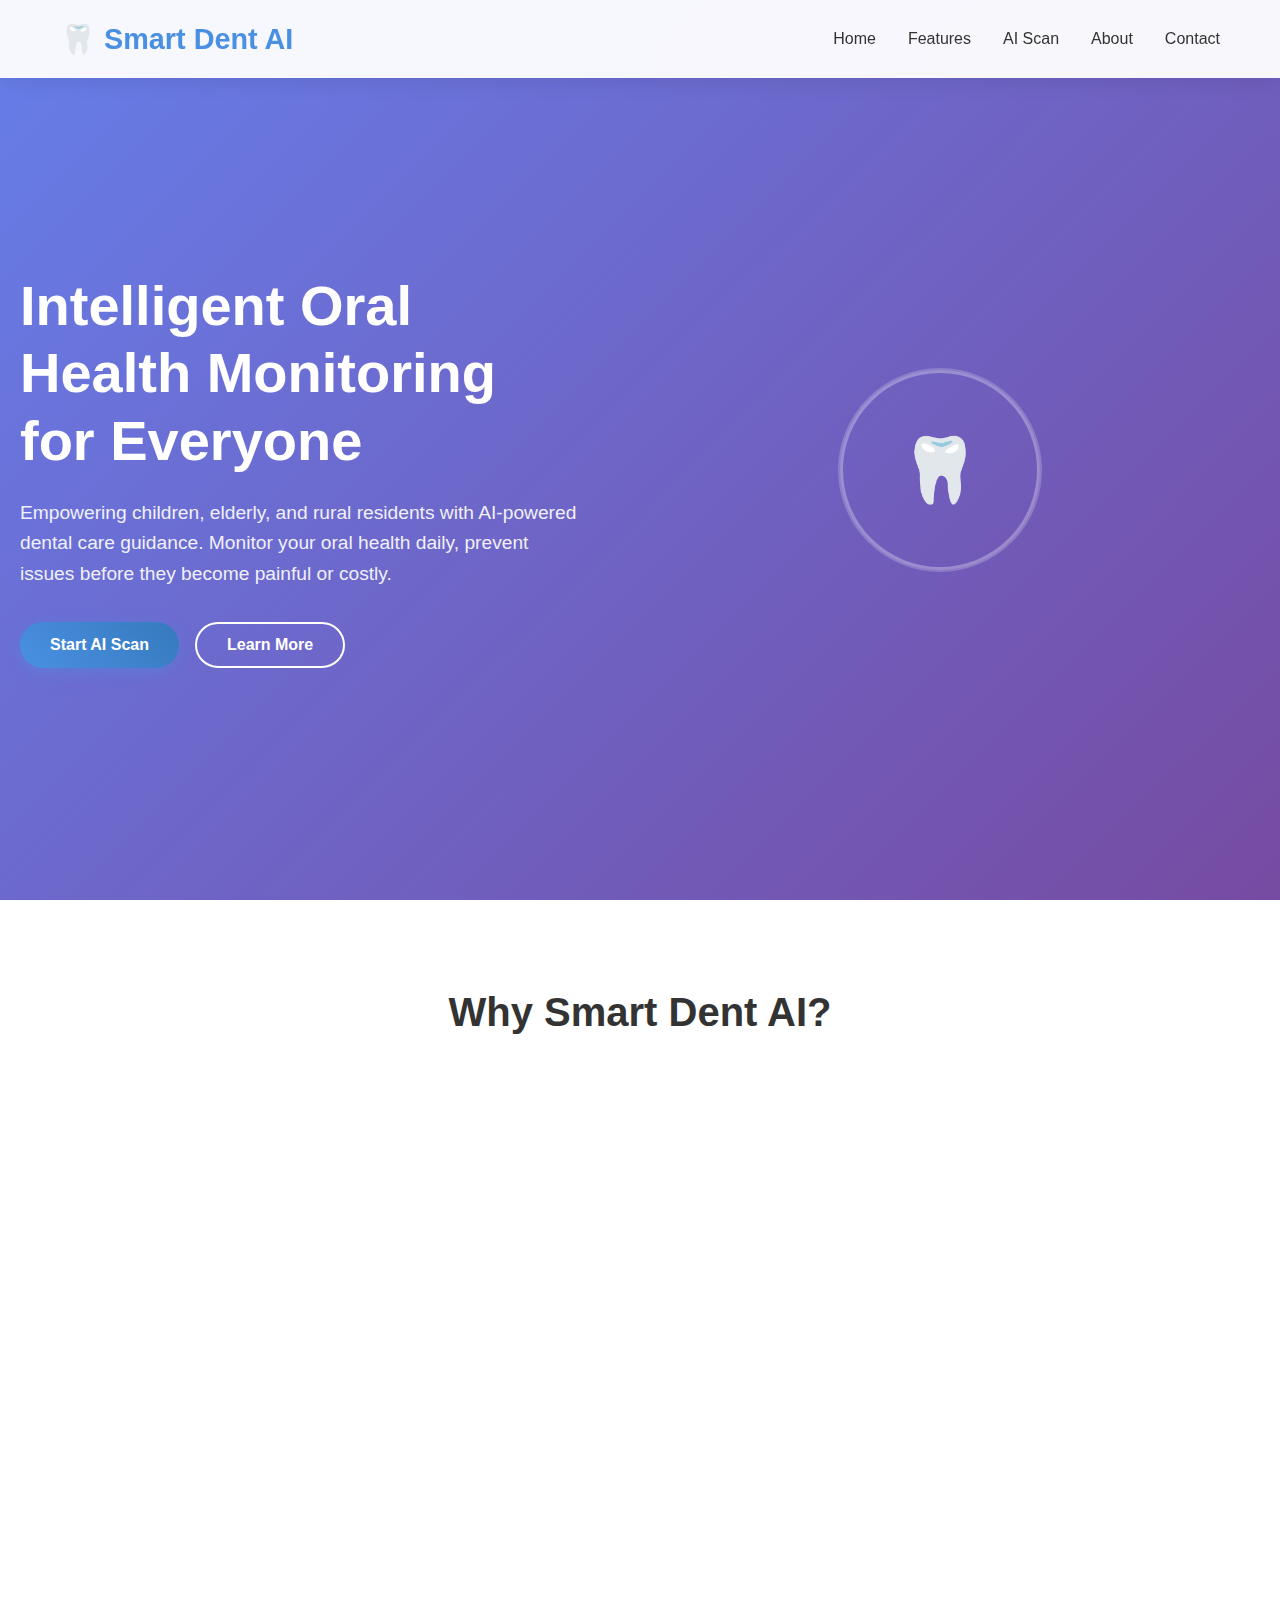
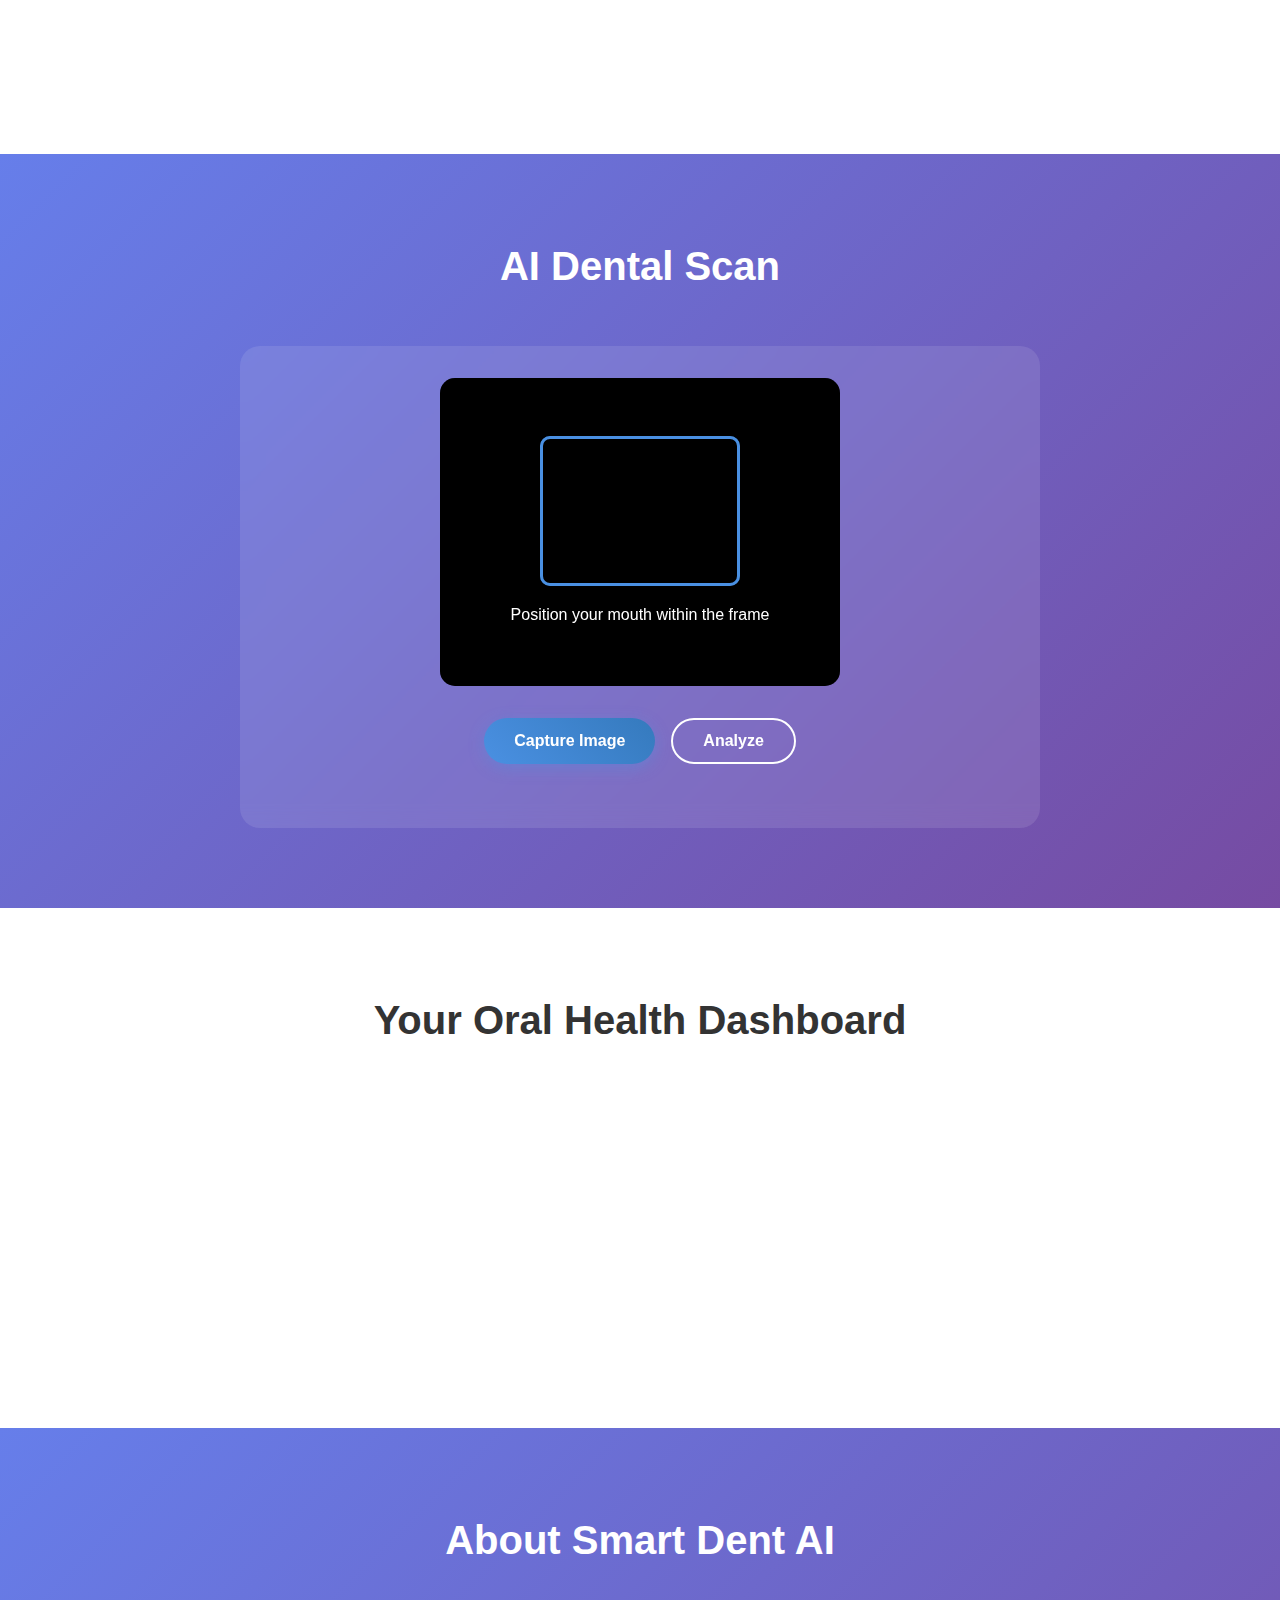
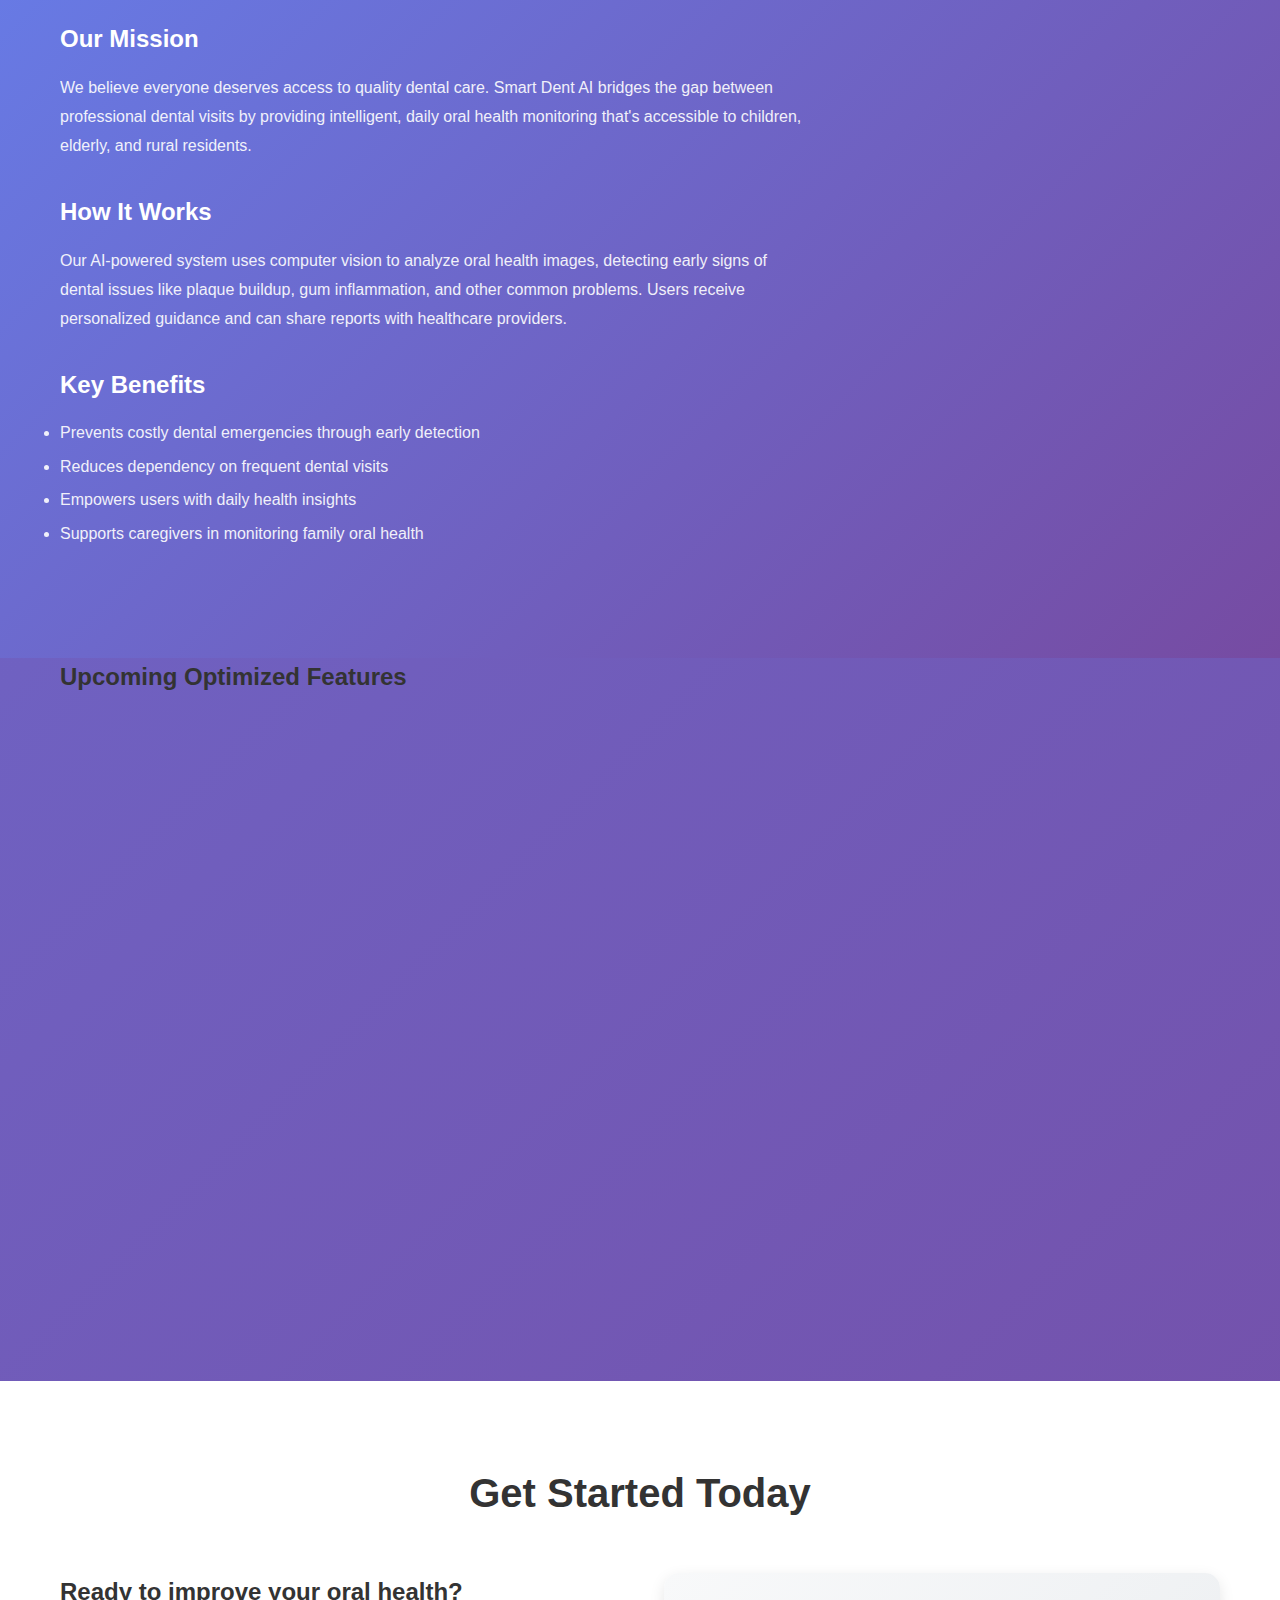
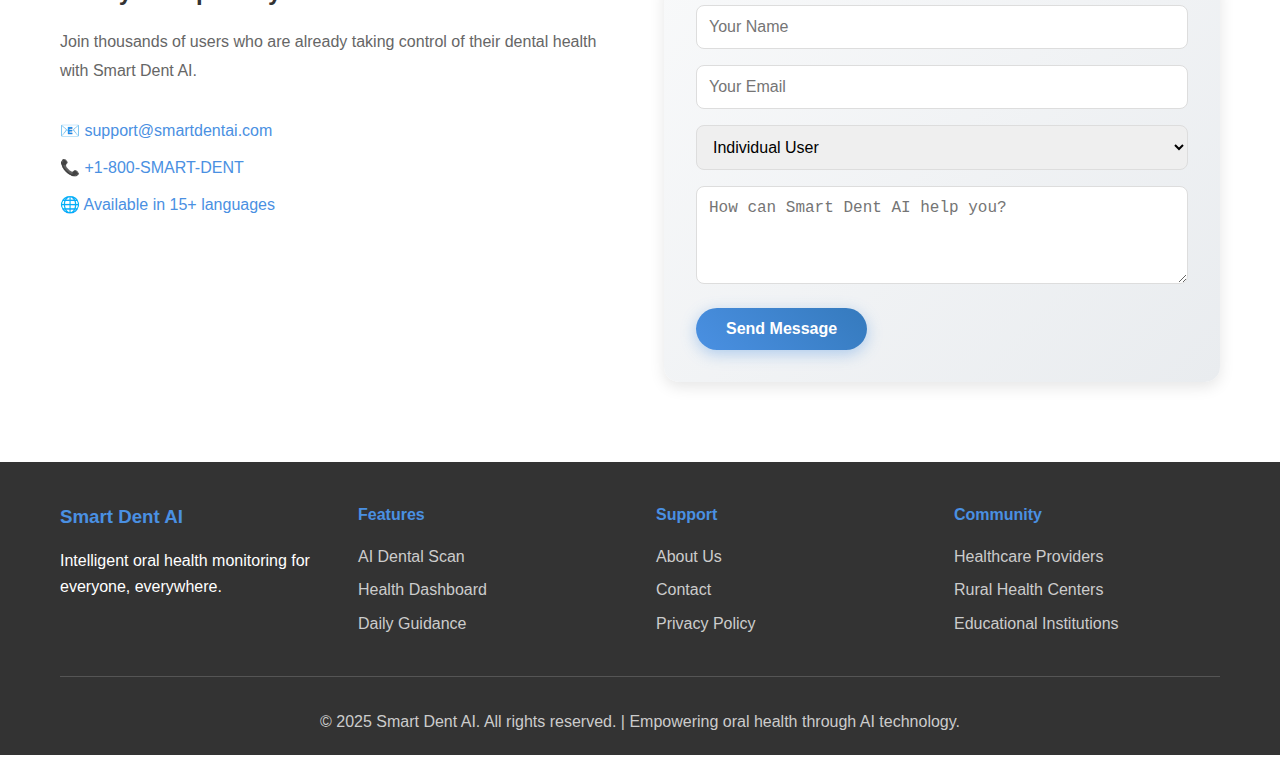
<file: frontend/index.html>
<!DOCTYPE html>
<html lang="en">
<head>
    <meta charset="UTF-8">
    <meta name="viewport" content="width=device-width, initial-scale=1.0">
    <title>Smart Dent AI - Intelligent Oral Health Monitoring</title>
    <link rel="stylesheet" href="style.css">
</head>
<body>
    <header>
        <nav class="navbar">
            <div class="nav-container">
                <div class="logo">
                    <h2>🦷 Smart Dent AI</h2>
                </div>
                <ul class="nav-menu">
                    <li><a href="#home">Home</a></li>
                    <li><a href="#features">Features</a></li>
                    <li><a href="#scan">AI Scan</a></li>
                    <li><a href="#about">About</a></li>
                    <li><a href="#contact">Contact</a></li>
                </ul>
                <div class="hamburger">
                    <span></span>
                    <span></span>
                    <span></span>
                </div>
            </div>
        </nav>
    </header>

    <main>
        <!-- Hero Section -->
        <section id="home" class="hero">
            <div class="hero-content">
                <h1>Intelligent Oral Health Monitoring for Everyone</h1>
                <p>Empowering children, elderly, and rural residents with AI-powered dental care guidance. Monitor your oral health daily, prevent issues before they become painful or costly.</p>
                <div class="hero-buttons">
                    <button id="startScan" class="btn btn-primary">Start AI Scan</button>
                    <button class="btn btn-secondary">Learn More</button>
                </div>
            </div>
            <div class="hero-image">
                <div class="dental-animation">
                    <div class="tooth-icon">🦷</div>
                    <div class="ai-rings"></div>
                </div>
            </div>
        </section>

        <!-- Features Section -->
        <section id="features" class="features">
            <div class="container">
                <h2>Why Smart Dent AI?</h2>
                <div class="features-grid">
                    <div class="feature-card">
                        <div class="feature-icon">🔍</div>
                        <h3>Early Detection</h3>
                        <p>AI-powered analysis detects dental issues before they become painful or costly</p>
                    </div>
                    <div class="feature-card">
                        <div class="feature-icon">📱</div>
                        <h3>Daily Guidance</h3>
                        <p>Personalized brushing tips and oral care recommendations based on real-time analysis</p>
                    </div>
                    <div class="feature-card">
                        <div class="feature-icon">🌍</div>
                        <h3>Accessible Care</h3>
                        <p>Designed for underserved communities with limited access to dental professionals</p>
                    </div>
                    <div class="feature-card">
                        <div class="feature-icon">👥</div>
                        <h3>Family Friendly</h3>
                        <p>Perfect for children, elderly, and caregivers to monitor oral health together</p>
                    </div>
                </div>
            </div>
        </section>

        <!-- AI Scan Interface -->
        <section id="scan" class="scan-section">
            <div class="container">
                <h2>AI Dental Scan</h2>
                <div class="scan-interface">
                    <div class="camera-container">
                        <video id="cameraFeed" autoplay playsinline></video>
                        <canvas id="scanCanvas" style="display: none;"></canvas>
                        <div class="scan-overlay">
                            <div class="scan-frame"></div>
                            <p id="scanStatus">Position your mouth within the frame</p>
                        </div>
                    </div>
                    <div class="scan-controls">
                        <button id="captureBtn" class="btn btn-primary">Capture Image</button>
                        <button id="analyzeBtn" class="btn btn-secondary" disabled>Analyze</button>
                    </div>
                    <div id="results" class="results-panel" style="display: none;">
                        <h3>Analysis Results</h3>
                        <div id="analysisResults"></div>
                    </div>
                </div>
            </div>
        </section>

        <!-- Dashboard Section -->
        <section id="dashboard" class="dashboard">
            <div class="container">
                <h2>Your Oral Health Dashboard</h2>
                <div class="dashboard-grid">
                    <div class="dashboard-card">
                        <h3>Health Score</h3>
                        <div class="score-circle">
                            <span id="healthScore">85</span>
                            <span class="score-label">%</span>
                        </div>
                    </div>
                    <div class="dashboard-card">
                        <h3>Daily Tips</h3>
                        <ul id="dailyTips">
                            <li>✓ Brush for 2 minutes minimum</li>
                            <li>✓ Focus on gum line cleaning</li>
                            <li>⚠ Increase flossing frequency</li>
                        </ul>
                    </div>
                    <div class="dashboard-card">
                        <h3>Recent Scans</h3>
                        <div id="scanHistory">
                            <div class="scan-item">
                                <span class="scan-date">Today</span>
                                <span class="scan-result good">Good</span>
                            </div>
                            <div class="scan-item">
                                <span class="scan-date">Yesterday</span>
                                <span class="scan-result warning">Attention Needed</span>
                            </div>
                        </div>
                    </div>
                </div>
            </div>
        </section>

        <!-- About Section -->
        <section id="about" class="about">
            <div class="container">
                <h2>About Smart Dent AI</h2>
                <div class="about-content">
                    <div class="about-text">
                        <h3>Our Mission</h3>
                        <p>We believe everyone deserves access to quality dental care. Smart Dent AI bridges the gap between professional dental visits by providing intelligent, daily oral health monitoring that's accessible to children, elderly, and rural residents.</p>
                        
                        <h3>How It Works</h3>
                        <p>Our AI-powered system uses computer vision to analyze oral health images, detecting early signs of dental issues like plaque buildup, gum inflammation, and other common problems. Users receive personalized guidance and can share reports with healthcare providers.</p>
                        
                        <h3>Key Benefits</h3>
                        <ul>
                            <li>Prevents costly dental emergencies through early detection</li>
                            <li>Reduces dependency on frequent dental visits</li>
                            <li>Empowers users with daily health insights</li>
                            <li>Supports caregivers in monitoring family oral health</li>
                        </ul>
                    </div>
                    <div class="about-stats">
                        <div class="stat">
                            <h3>85%</h3>
                            <p>Of dental issues are preventable</p>
                        </div>
                        <div class="stat">
                            <h3>2.3B</h3>
                            <p>People lack access to dental care</p>
                        </div>
                        <div class="stat">
                            <h3>$45B</h3>
                            <p>Annual cost of dental emergencies</p>
                        </div>
                    </div>
                </div>
            </div>
        </section>

        <!-- Upcoming Features Section (Newly Added) -->
        <section id="upcoming" class="upcoming-features">
            <div class="container">
                <h2>Upcoming Optimized Features</h2>
                <div class="features-grid">
                    <div class="feature-card">
                        <div class="feature-icon">🎨</div>
                        <h3>Enhanced Design</h3>
                        <p>Modern styling with smoother UI, micro-interactions, and responsive animations for a polished experience.</p>
                    </div>
                    <div class="feature-card">
                        <div class="feature-icon">🤖</div>
                        <h3>Improved AI Scan Interface</h3>
                        <p>Upgraded scanning with smart alignment guidance, real-time feedback, and more accurate analysis.</p>
                    </div>
                    <div class="feature-card">
                        <div class="feature-icon">📊</div>
                        <h3>Advanced Dashboard</h3>
                        <p>Track trends over time, visualize oral health progress, and get dynamic alerts based on your scan history.</p>
                    </div>
                    <div class="feature-card">
                        <div class="feature-icon">✨</div>
                        <h3>New Features & Tools</h3>
                        <p>Adding support for multiple user roles, voice-based guidance, AI chat assistant, and multilingual expansion.</p>
                    </div>
                    <div class="feature-card">
                        <div class="feature-icon">📱</div>
                        <h3>Mobile Optimization</h3>
                        <p>Better performance and layout across all devices, including mobile-first improvements and offline mode.</p>
                    </div>
                    <div class="feature-card">
                        <div class="feature-icon">♿</div>
                        <h3>Accessibility Enhancements</h3>
                        <p>Improved ARIA support, keyboard navigation, contrast improvements, and screen reader compatibility.</p>
                    </div>
                </div>
            </div>
        </section>

        <!-- Contact Section -->
        <section id="contact" class="contact">
            <div class="container">
                <h2>Get Started Today</h2>
                <div class="contact-content">
                    <div class="contact-info">
                        <h3>Ready to improve your oral health?</h3>
                        <p>Join thousands of users who are already taking control of their dental health with Smart Dent AI.</p>
                        <div class="contact-details">
                            <p>📧 support@smartdentai.com</p>
                            <p>📞 +1-800-SMART-DENT</p>
                            <p>🌐 Available in 15+ languages</p>
                        </div>
                    </div>
                    <div class="contact-form">
                        <form id="contactForm">
                            <input type="text" placeholder="Your Name" required>
                            <input type="email" placeholder="Your Email" required>
                            <select>
                                <option>Individual User</option>
                                <option>Healthcare Provider</option>
                                <option>Rural Health Center</option>
                                <option>School/Educational Institution</option>
                            </select>
                            <textarea placeholder="How can Smart Dent AI help you?" rows="4"></textarea>
                            <button type="submit" class="btn btn-primary">Send Message</button>
                        </form>
                    </div>
                </div>
            </div>
        </section>
    </main>

    <!-- Footer -->
    <footer>
        <div class="container">
            <div class="footer-content">
                <div class="footer-section">
                    <h3>Smart Dent AI</h3>
                    <p>Intelligent oral health monitoring for everyone, everywhere.</p>
                </div>
                <div class="footer-section">
                    <h4>Features</h4>
                    <ul>
                        <li><a href="#scan">AI Dental Scan</a></li>
                        <li><a href="#dashboard">Health Dashboard</a></li>
                        <li><a href="#features">Daily Guidance</a></li>
                    </ul>
                </div>
                <div class="footer-section">
                    <h4>Support</h4>
                    <ul>
                        <li><a href="#about">About Us</a></li>
                        <li><a href="#contact">Contact</a></li>
                        <li><a href="#">Privacy Policy</a></li>
                    </ul>
                </div>
                <div class="footer-section">
                    <h4>Community</h4>
                    <ul>
                        <li><a href="#">Healthcare Providers</a></li>
                        <li><a href="#">Rural Health Centers</a></li>
                        <li><a href="#">Educational Institutions</a></li>
                    </ul>
                </div>
            </div>
            <div class="footer-bottom">
                <p>&copy; 2025 Smart Dent AI. All rights reserved. | Empowering oral health through AI technology.</p>
            </div>
        </div>
    </footer>

    <script src="app.js"></script>
</body>
</html>
</file>
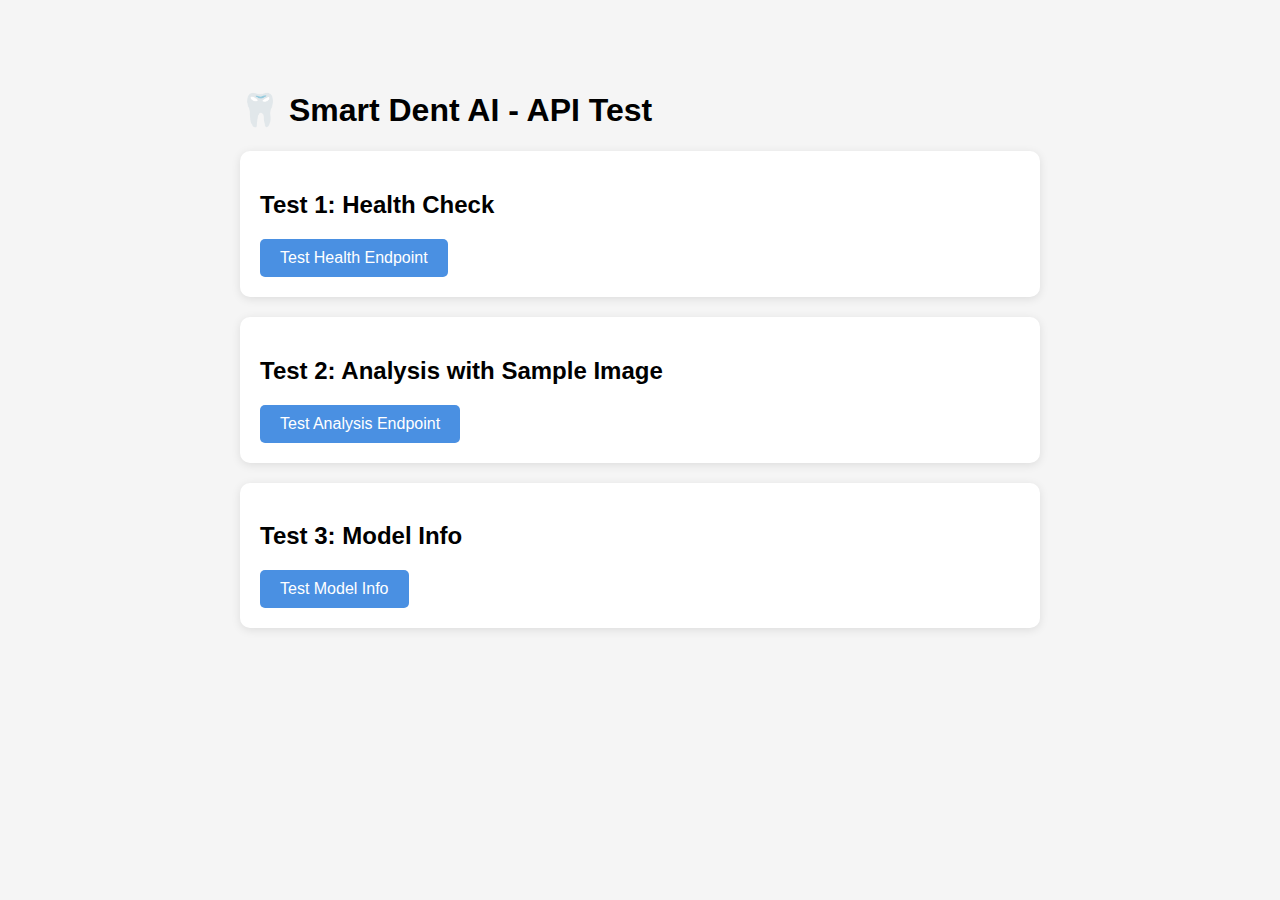
<file: frontend/test.html>
<!DOCTYPE html>
<html>
<head>
    <title>API Test - Smart Dent AI</title>
    <style>
        body {
            font-family: Arial, sans-serif;
            max-width: 800px;
            margin: 50px auto;
            padding: 20px;
            background: #f5f5f5;
        }
        .test-box {
            background: white;
            padding: 20px;
            border-radius: 10px;
            margin: 20px 0;
            box-shadow: 0 2px 10px rgba(0,0,0,0.1);
        }
        button {
            background: #4a90e2;
            color: white;
            border: none;
            padding: 10px 20px;
            border-radius: 5px;
            cursor: pointer;
            font-size: 16px;
        }
        button:hover {
            background: #357abd;
        }
        pre {
            background: #f8f8f8;
            padding: 15px;
            border-radius: 5px;
            overflow-x: auto;
            font-size: 12px;
        }
        .success { color: green; font-weight: bold; }
        .error { color: red; font-weight: bold; }
    </style>
</head>
<body>
    <h1>🦷 Smart Dent AI - API Test</h1>
    
    <div class="test-box">
        <h2>Test 1: Health Check</h2>
        <button onclick="testHealth()">Test Health Endpoint</button>
        <div id="health-result"></div>
    </div>
    
    <div class="test-box">
        <h2>Test 2: Analysis with Sample Image</h2>
        <button onclick="testAnalysis()">Test Analysis Endpoint</button>
        <div id="analysis-result"></div>
    </div>
    
    <div class="test-box">
        <h2>Test 3: Model Info</h2>
        <button onclick="testModelInfo()">Test Model Info</button>
        <div id="model-result"></div>
    </div>

    <script>
        async function testHealth() {
            const resultDiv = document.getElementById('health-result');
            resultDiv.innerHTML = '<p>Testing...</p>';
            
            try {
                const response = await fetch('/api/health');
                const data = await response.json();
                
                resultDiv.innerHTML = `
                    <p class="success">✓ Success!</p>
                    <pre>${JSON.stringify(data, null, 2)}</pre>
                `;
            } catch (error) {
                resultDiv.innerHTML = `<p class="error">✗ Error: ${error.message}</p>`;
            }
        }
        
        async function testAnalysis() {
            const resultDiv = document.getElementById('analysis-result');
            resultDiv.innerHTML = '<p>Testing... (creating sample image)</p>';
            
            try {
                // Create a simple white canvas as test image
                const canvas = document.createElement('canvas');
                canvas.width = 480;
                canvas.height = 480;
                const ctx = canvas.getContext('2d');
                
                // Fill with white (simulating teeth)
                ctx.fillStyle = '#F0F0F0';
                ctx.fillRect(0, 0, 480, 480);
                
                // Add some variation (simulating tooth texture)
                ctx.fillStyle = '#E8E8E8';
                ctx.fillRect(100, 100, 280, 280);
                
                const base64Image = canvas.toDataURL('image/jpeg');
                
                resultDiv.innerHTML = '<p>Sending to API...</p>';
                
                const response = await fetch('/api/analyze', {
                    method: 'POST',
                    headers: { 'Content-Type': 'application/json' },
                    body: JSON.stringify({ image: base64Image })
                });
                
                const data = await response.json();
                
                if (data.success) {
                    const result = data.result;
                    resultDiv.innerHTML = `
                        <p class="success">✓ Analysis Successful!</p>
                        <h3>Results:</h3>
                        <ul>
                            <li><strong>Overall Score:</strong> ${Math.round(result.overall_assessment.overall_score * 100)}%</li>
                            <li><strong>Grade:</strong> ${result.overall_assessment.grade}</li>
                            <li><strong>Teeth Detected:</strong> ${result.teeth_detected}</li>
                            <li><strong>Yellowness Score:</strong> ${result.yellowness_analysis.yellowness_score}</li>
                            <li><strong>Flaw Score:</strong> ${result.flaws_analysis.flaw_score}</li>
                        </ul>
                        <h3>Full Response:</h3>
                        <pre>${JSON.stringify(data, null, 2)}</pre>
                    `;
                } else {
                    resultDiv.innerHTML = `<p class="error">✗ Analysis failed: ${data.message}</p>`;
                }
            } catch (error) {
                resultDiv.innerHTML = `<p class="error">✗ Error: ${error.message}</p>`;
                console.error('Full error:', error);
            }
        }
        
        async function testModelInfo() {
            const resultDiv = document.getElementById('model-result');
            resultDiv.innerHTML = '<p>Testing...</p>';
            
            try {
                const response = await fetch('/api/model/info');
                const data = await response.json();
                
                resultDiv.innerHTML = `
                    <p class="success">✓ Success!</p>
                    <pre>${JSON.stringify(data, null, 2)}</pre>
                `;
            } catch (error) {
                resultDiv.innerHTML = `<p class="error">✗ Error: ${error.message}</p>`;
            }
        }
    </script>
</body>
</html>
</file>
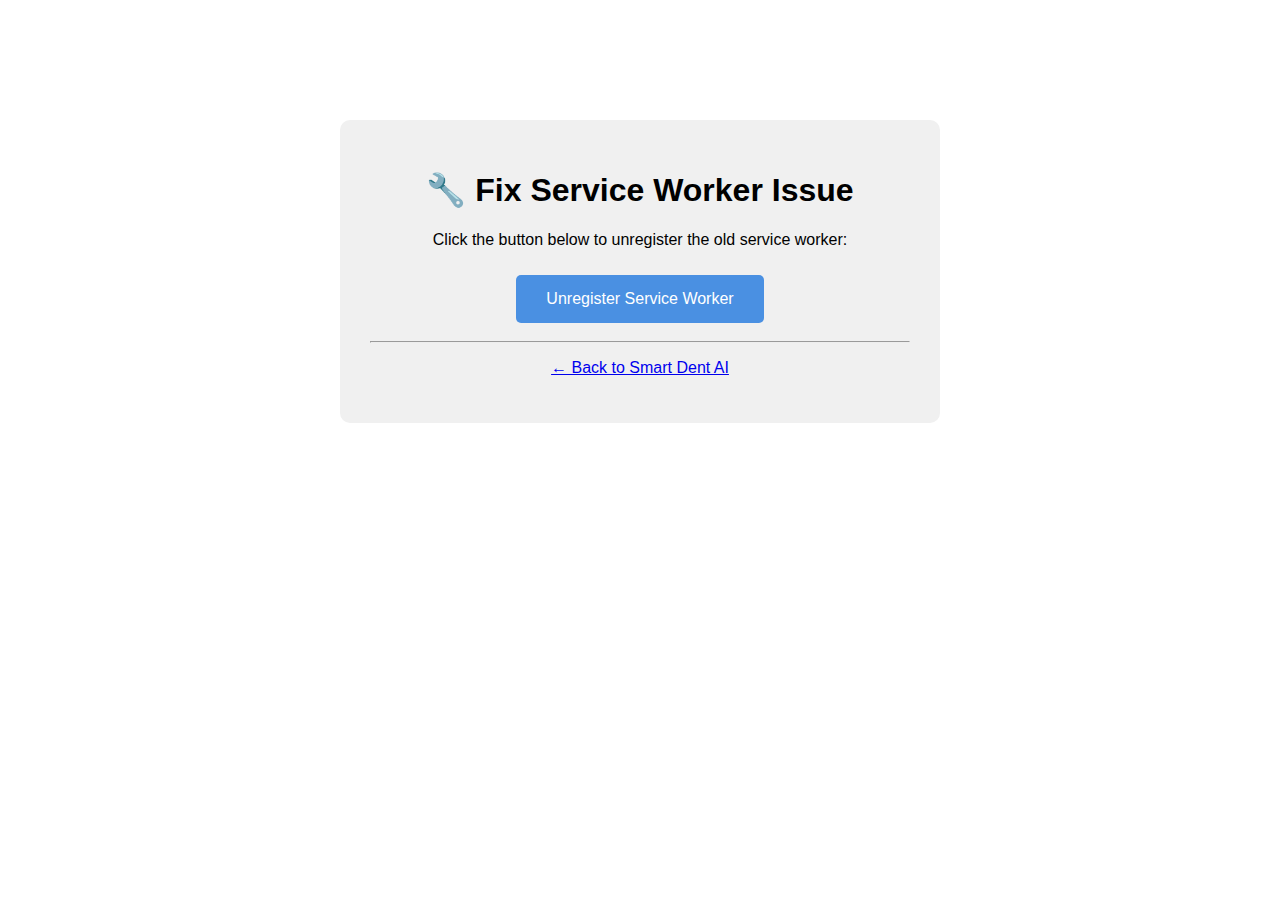
<file: frontend/unregister.html>
<!DOCTYPE html>
<html>
<head>
    <title>Unregister Service Worker</title>
    <style>
        body {
            font-family: Arial, sans-serif;
            max-width: 600px;
            margin: 100px auto;
            padding: 20px;
            text-align: center;
        }
        .box {
            background: #f0f0f0;
            padding: 30px;
            border-radius: 10px;
        }
        button {
            background: #4a90e2;
            color: white;
            border: none;
            padding: 15px 30px;
            border-radius: 5px;
            cursor: pointer;
            font-size: 16px;
            margin: 10px;
        }
        button:hover {
            background: #357abd;
        }
        .success { color: green; font-weight: bold; }
        .error { color: red; font-weight: bold; }
    </style>
</head>
<body>
    <div class="box">
        <h1>🔧 Fix Service Worker Issue</h1>
        <p>Click the button below to unregister the old service worker:</p>
        <button onclick="unregisterSW()">Unregister Service Worker</button>
        <div id="result"></div>
        <hr>
        <p><a href="/">← Back to Smart Dent AI</a></p>
    </div>

    <script>
        async function unregisterSW() {
            const resultDiv = document.getElementById('result');
            resultDiv.innerHTML = '<p>Working...</p>';
            
            try {
                if ('serviceWorker' in navigator) {
                    const registrations = await navigator.serviceWorker.getRegistrations();
                    
                    if (registrations.length === 0) {
                        resultDiv.innerHTML = '<p class="success">✓ No service workers found. You\'re good!</p>';
                        return;
                    }
                    
                    for (let registration of registrations) {
                        await registration.unregister();
                    }
                    
                    // Clear caches
                    const cacheNames = await caches.keys();
                    for (let cacheName of cacheNames) {
                        await caches.delete(cacheName);
                    }
                    
                    resultDiv.innerHTML = `
                        <p class="success">✓ Service worker unregistered!</p>
                        <p class="success">✓ Caches cleared!</p>
                        <p><strong>Now reload the page:</strong></p>
                        <button onclick="location.reload()">Reload Page</button>
                    `;
                } else {
                    resultDiv.innerHTML = '<p class="error">Service workers not supported</p>';
                }
            } catch (error) {
                resultDiv.innerHTML = `<p class="error">Error: ${error.message}</p>`;
            }
        }
    </script>
</body>
</html>
</file>
<file: frontend/style.css>
/* Reset and base styles */
* {
    margin: 0;
    padding: 0;
    box-sizing: border-box;
}

body {
    font-family: 'Arial', sans-serif;
    line-height: 1.6;
    color: #333;
    background: linear-gradient(135deg, #667eea 0%, #764ba2 100%);
    min-height: 100vh;
}

.container {
    max-width: 1200px;
    margin: 0 auto;
    padding: 0 20px;
}

/* Navigation */
.navbar {
    background: rgba(255, 255, 255, 0.95);
    backdrop-filter: blur(10px);
    position: fixed;
    top: 0;
    width: 100%;
    z-index: 1000;
    box-shadow: 0 2px 20px rgba(0, 0, 0, 0.1);
}

.nav-container {
    max-width: 1200px;
    margin: 0 auto;
    padding: 1rem 20px;
    display: flex;
    justify-content: space-between;
    align-items: center;
}

.logo h2 {
    color: #4a90e2;
    font-size: 1.8rem;
    font-weight: bold;
}

.nav-menu {
    display: flex;
    list-style: none;
    gap: 2rem;
}

.nav-menu a {
    text-decoration: none;
    color: #333;
    font-weight: 500;
    transition: color 0.3s ease;
}

.nav-menu a:hover {
    color: #4a90e2;
}

.hamburger {
    display: none;
    flex-direction: column;
    cursor: pointer;
}

.hamburger span {
    width: 25px;
    height: 3px;
    background: #333;
    margin: 3px 0;
    transition: 0.3s;
}

/* Hero Section */
.hero {
    padding: 120px 0 80px;
    display: flex;
    align-items: center;
    min-height: 100vh;
    background: linear-gradient(135deg, #667eea 0%, #764ba2 100%);
    color: white;
}

.hero-content {
    flex: 1;
    max-width: 600px;
    padding: 0 20px;
}

.hero-content h1 {
    font-size: 3.5rem;
    margin-bottom: 1.5rem;
    font-weight: bold;
    line-height: 1.2;
}

.hero-content p {
    font-size: 1.2rem;
    margin-bottom: 2rem;
    opacity: 0.9;
}

.hero-buttons {
    display: flex;
    gap: 1rem;
    flex-wrap: wrap;
}

.btn {
    padding: 12px 30px;
    border: none;
    border-radius: 50px;
    font-size: 1rem;
    font-weight: 600;
    cursor: pointer;
    transition: all 0.3s ease;
    text-decoration: none;
    display: inline-block;
}

.btn-primary {
    background: linear-gradient(45deg, #4a90e2, #357abd);
    color: white;
    box-shadow: 0 4px 15px rgba(74, 144, 226, 0.4);
}

.btn-primary:hover {
    transform: translateY(-2px);
    box-shadow: 0 6px 20px rgba(74, 144, 226, 0.6);
}

.btn-secondary {
    background: transparent;
    color: white;
    border: 2px solid white;
}

.btn-secondary:hover {
    background: white;
    color: #4a90e2;
}

.hero-image {
    flex: 1;
    display: flex;
    justify-content: center;
    align-items: center;
}

.dental-animation {
    position: relative;
    width: 200px;
    height: 200px;
    display: flex;
    align-items: center;
    justify-content: center;
}

.tooth-icon {
    font-size: 4rem;
    animation: pulse 2s infinite;
}

.ai-rings {
    position: absolute;
    width: 100%;
    height: 100%;
    border: 3px solid rgba(255, 255, 255, 0.3);
    border-radius: 50%;
    animation: rotate 4s linear infinite;
}

.ai-rings::before {
    content: '';
    position: absolute;
    top: -5px;
    left: -5px;
    right: -5px;
    bottom: -5px;
    border: 2px solid rgba(255, 255, 255, 0.2);
    border-radius: 50%;
    animation: rotate 6s linear infinite reverse;
}

@keyframes pulse {
    0%, 100% { transform: scale(1); }
    50% { transform: scale(1.1); }
}

@keyframes rotate {
    0% { transform: rotate(0deg); }
    100% { transform: rotate(360deg); }
}

/* Features Section */
.features {
    padding: 80px 0;
    background: white;
}

.features h2 {
    text-align: center;
    font-size: 2.5rem;
    margin-bottom: 3rem;
    color: #333;
}

.features-grid {
    display: grid;
    grid-template-columns: repeat(auto-fit, minmax(280px, 1fr));
    gap: 2rem;
}

.feature-card {
    background: linear-gradient(135deg, #f8f9fa 0%, #e9ecef 100%);
    padding: 2rem;
    border-radius: 15px;
    text-align: center;
    box-shadow: 0 5px 15px rgba(0, 0, 0, 0.1);
    transition: transform 0.3s ease;
}

.feature-card:hover {
    transform: translateY(-5px);
}

.feature-icon {
    font-size: 3rem;
    margin-bottom: 1rem;
}

.feature-card h3 {
    font-size: 1.5rem;
    margin-bottom: 1rem;
    color: #333;
}

.feature-card p {
    color: #666;
    line-height: 1.6;
}

/* Scan Section */
.scan-section {
    padding: 80px 0;
    background: linear-gradient(135deg, #667eea 0%, #764ba2 100%);
    color: white;
}

.scan-section h2 {
    text-align: center;
    font-size: 2.5rem;
    margin-bottom: 3rem;
}

.scan-interface {
    max-width: 800px;
    margin: 0 auto;
    background: rgba(255, 255, 255, 0.1);
    backdrop-filter: blur(10px);
    border-radius: 20px;
    padding: 2rem;
}

.camera-container {
    position: relative;
    width: 100%;
    max-width: 400px;
    margin: 0 auto 2rem;
    border-radius: 15px;
    overflow: hidden;
    background: #000;
}

#cameraFeed {
    width: 100%;
    height: 300px;
    object-fit: cover;
}

.scan-overlay {
    position: absolute;
    top: 0;
    left: 0;
    right: 0;
    bottom: 0;
    display: flex;
    align-items: center;
    justify-content: center;
    flex-direction: column;
    background: rgba(0, 0, 0, 0.3);
}

.scan-frame {
    width: 200px;
    height: 150px;
    border: 3px solid #4a90e2;
    border-radius: 10px;
    position: relative;
    animation: scanPulse 2s infinite;
}

.scan-frame::before {
    content: '';
    position: absolute;
    top: -3px;
    left: -3px;
    right: -3px;
    bottom: -3px;
    border: 2px solid rgba(74, 144, 226, 0.5);
    border-radius: 10px;
}

@keyframes scanPulse {
    0%, 100% { border-color: #4a90e2; }
    50% { border-color: #357abd; }
}

#scanStatus {
    margin-top: 1rem;
    color: white;
    text-align: center;
}

.scan-controls {
    display: flex;
    justify-content: center;
    gap: 1rem;
    margin-bottom: 2rem;
}

.results-panel {
    background: rgba(255, 255, 255, 0.1);
    padding: 2rem;
    border-radius: 15px;
    margin-top: 2rem;
}

.results-panel h3 {
    margin-bottom: 1rem;
    color: white;
}

#analysisResults {
    color: white;
}

.result-item {
    padding: 1rem;
    margin: 0.5rem 0;
    background: rgba(255, 255, 255, 0.1);
    border-radius: 10px;
    border-left: 4px solid #4a90e2;
}

.result-good {
    border-left-color: #28a745;
}

.result-warning {
    border-left-color: #ffc107;
}

.result-danger {
    border-left-color: #dc3545;
}

/* Dashboard */
.dashboard {
    padding: 80px 0;
    background: white;
}

.dashboard h2 {
    text-align: center;
    font-size: 2.5rem;
    margin-bottom: 3rem;
    color: #333;
}

.dashboard-grid {
    display: grid;
    grid-template-columns: repeat(auto-fit, minmax(300px, 1fr));
    gap: 2rem;
}

.dashboard-card {
    background: linear-gradient(135deg, #f8f9fa 0%, #e9ecef 100%);
    padding: 2rem;
    border-radius: 15px;
    box-shadow: 0 5px 15px rgba(0, 0, 0, 0.1);
}

.dashboard-card h3 {
    margin-bottom: 1.5rem;
    color: #333;
    font-size: 1.3rem;
}

.score-circle {
    width: 120px;
    height: 120px;
    border-radius: 50%;
    background: conic-gradient(#4a90e2 0deg, #4a90e2 306deg, #e9ecef 306deg);
    display: flex;
    align-items: center;
    justify-content: center;
    margin: 0 auto;
    position: relative;
}

.score-circle::before {
    content: '';
    position: absolute;
    width: 90px;
    height: 90px;
    background: white;
    border-radius: 50%;
}

#healthScore {
    font-size: 2rem;
    font-weight: bold;
    color: #4a90e2;
    z-index: 1;
}

.score-label {
    font-size: 1rem;
    color: #666;
    z-index: 1;
}

#dailyTips {
    list-style: none;
}

#dailyTips li {
    padding: 0.5rem 0;
    border-bottom: 1px solid #eee;
}

#dailyTips li:last-child {
    border-bottom: none;
}

.scan-item {
    display: flex;
    justify-content: space-between;
    align-items: center;
    padding: 0.5rem 0;
    border-bottom: 1px solid #eee;
}

.scan-item:last-child {
    border-bottom: none;
}

.scan-result {
    padding: 0.25rem 0.75rem;
    border-radius: 20px;
    font-size: 0.9rem;
    font-weight: 500;
}

.scan-result.good {
    background: #d4edda;
    color: #155724;
}

.scan-result.warning {
    background: #fff3cd;
    color: #856404;
}

.scan-result.danger {
    background: #f8d7da;
    color: #721c24;
}

/* About Section */
.about {
    padding: 80px 0;
    background: linear-gradient(135deg, #667eea 0%, #764ba2 100%);
    color: white;
}

.about h2 {
    text-align: center;
    font-size: 2.5rem;
    margin-bottom: 3rem;
}

.about-content {
    display: grid;
    grid-template-columns: 2fr 1fr;
    gap: 3rem;
    align-items: start;
}

.about-text h3 {
    margin-bottom: 1rem;
    color: #fff;
    font-size: 1.5rem;
}

.about-text p {
    margin-bottom: 2rem;
    line-height: 1.8;
    opacity: 0.9;
}

.about-text ul {
    margin-bottom: 2rem;
}

.about-text li {
    margin-bottom: 0.5rem;
    opacity: 0.9;
}

.about-stats {
    display: flex;
    flex-direction: column;
    gap: 2rem;
}

.stat {
    text-align: center;
    background: rgba(255, 255, 255, 0.1);
    padding: 1.5rem;
    border-radius: 15px;
    backdrop-filter: blur(10px);
}

.stat h3 {
    font-size: 2.5rem;
    margin-bottom: 0.5rem;
    color: #fff;
}

.stat p {
    opacity: 0.9;
}

/* Contact Section */
.contact {
    padding: 80px 0;
    background: white;
}

.contact h2 {
    text-align: center;
    font-size: 2.5rem;
    margin-bottom: 3rem;
    color: #333;
}

.contact-content {
    display: grid;
    grid-template-columns: 1fr 1fr;
    gap: 3rem;
    align-items: start;
}

.contact-info h3 {
    margin-bottom: 1rem;
    color: #333;
    font-size: 1.5rem;
}

.contact-info p {
    margin-bottom: 2rem;
    color: #666;
    line-height: 1.8;
}

.contact-details p {
    margin-bottom: 0.5rem;
    color: #4a90e2;
    font-weight: 500;
}

.contact-form {
    background: linear-gradient(135deg, #f8f9fa 0%, #e9ecef 100%);
    padding: 2rem;
    border-radius: 15px;
    box-shadow: 0 5px 15px rgba(0, 0, 0, 0.1);
}

.contact-form input,
.contact-form select,
.contact-form textarea {
    width: 100%;
    padding: 12px;
    margin-bottom: 1rem;
    border: 1px solid #ddd;
    border-radius: 8px;
    font-size: 1rem;
    transition: border-color 0.3s ease;
}

.contact-form input:focus,
.contact-form select:focus,
.contact-form textarea:focus {
    outline: none;
    border-color: #4a90e2;
}

/* Footer */
footer {
    background: #333;
    color: white;
    padding: 40px 0 20px;
}

.footer-content {
    display: grid;
    grid-template-columns: repeat(auto-fit, minmax(250px, 1fr));
    gap: 2rem;
    margin-bottom: 2rem;
}

.footer-section h3,
.footer-section h4 {
    margin-bottom: 1rem;
    color: #4a90e2;
}

.footer-section ul {
    list-style: none;
}

.footer-section ul li {
    margin-bottom: 0.5rem;
}

.footer-section ul li a {
    color: #ccc;
    text-decoration: none;
    transition: color 0.3s ease;
}

.footer-section ul li a:hover {
    color: #4a90e2;
}

.footer-bottom {
    text-align: center;
    padding-top: 2rem;
    border-top: 1px solid #555;
    color: #ccc;
}

/* Responsive Design */
@media (max-width: 768px) {
    .hamburger {
        display: flex;
    }
    
    .nav-menu {
        position: fixed;
        left: -100%;
        top: 70px;
        flex-direction: column;
        background-color: white;
        width: 100%;
        text-align: center;
        transition: 0.3s;
        box-shadow: 0 10px 27px rgba(0, 0, 0, 0.05);
        padding: 2rem 0;
    }
    
    .nav-menu.active {
        left: 0;
    }
    
    .hero-content h1 {
        font-size: 2.5rem;
    }
    
    .hero-buttons {
        justify-content: center;
    }
    
    .features-grid {
        grid-template-columns: 1fr;
    }
    
    .dashboard-grid {
        grid-template-columns: 1fr;
    }
    
    .about-content {
        grid-template-columns: 1fr;
    }
    
    .contact-content {
        grid-template-columns: 1fr;
    }
    
    .footer-content {
        grid-template-columns: 1fr;
        text-align: center;
    }
}

@media (max-width: 480px) {
    .hero-content h1 {
        font-size: 2rem;
    }
    
    .hero-content p {
        font-size: 1rem;
    }
    
    .btn {
        padding: 10px 20px;
        font-size: 0.9rem;
    }
    
    .scan-interface {
        padding: 1rem;
    }
    
    .scan-controls {
        flex-direction: column;
        align-items: center;
    }
}

/* Loading Animation */
.loading {
    display: inline-block;
    width: 20px;
    height: 20px;
    border: 3px solid rgba(255, 255, 255, 0.3);
    border-radius: 50%;
    border-top-color: #fff;
    animation: spin 1s ease-in-out infinite;
}

@keyframes spin {
    to { transform: rotate(360deg); }}
</file>
